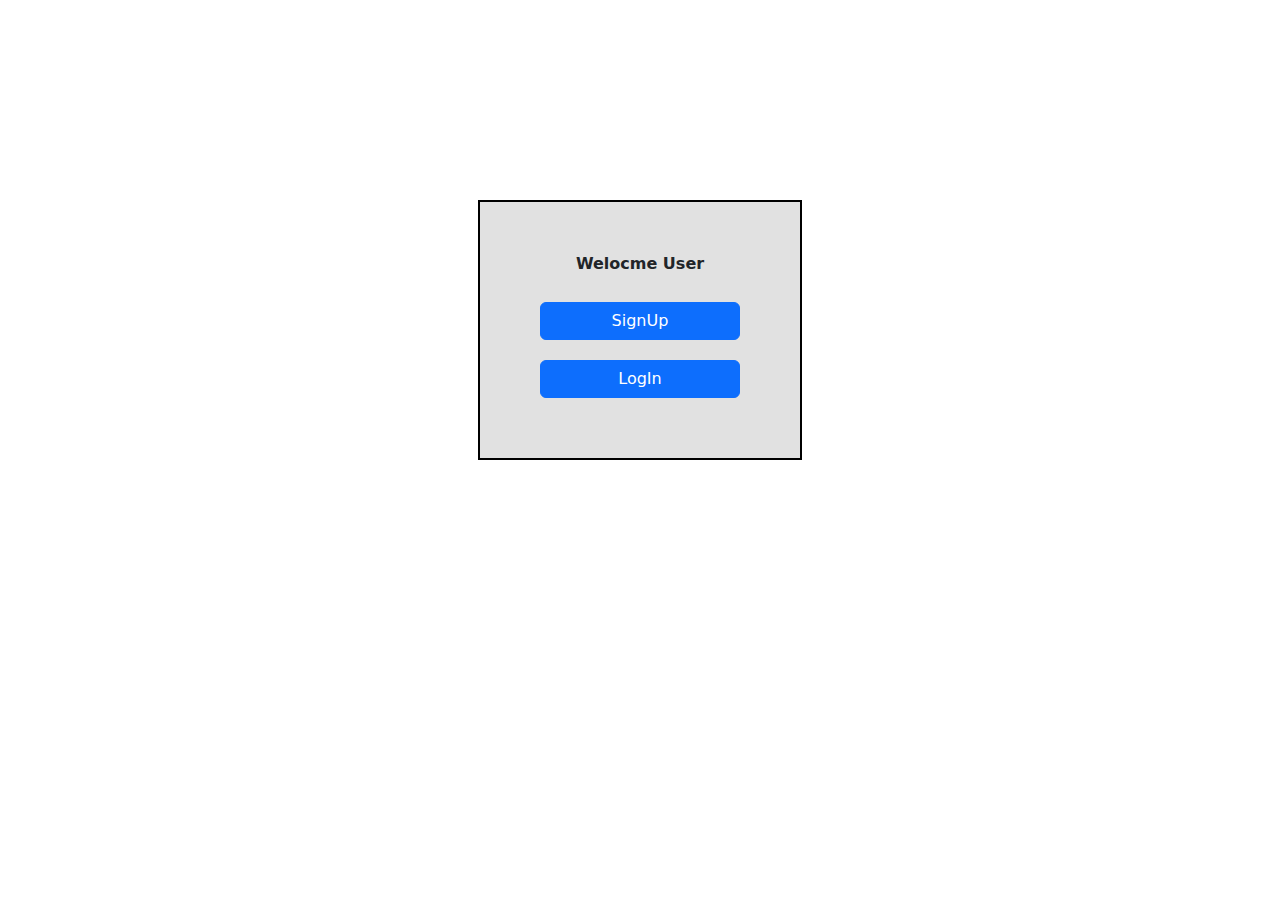
<file: index.html>
<!DOCTYPE html>
<html lang="en">
<head>
    <meta charset="UTF-8">
    <meta name="viewport" content="width=device-width, initial-scale=1.0">

    <title>Document</title>
<link href="./home.css" rel="stylesheet"/>
<link href="https://cdn.jsdelivr.net/npm/bootstrap@5.3.3/dist/css/bootstrap.min.css" rel="stylesheet"/>
</head>
<body>
    
   <div class="container">
    <div class="ro1">
        <div class="col d-flex justify-content-center">
           <div class="para">
            <p><b>Welocme User</b></p>
           </div>
        </div>
    </div>

    <div class="row2">
        <div class="col d-flex justify-content-center">
            <div class="button">
             <a href="./signUp.html"> <input class="btn btn-primary"type="submit" value="SignUp">  </a> 
            </div>
        </div>
    </div>

    <div class="row3">
        <div class="col d-flex justify-content-center">
            <div class="button">
                <a href="./LogIn.html"><input class="btn btn-primary" type="submit" value="LogIn"></a>
            </div>
        </div>
    </div>
    
    
   </div>

  
    
</body>
</html>
</file>
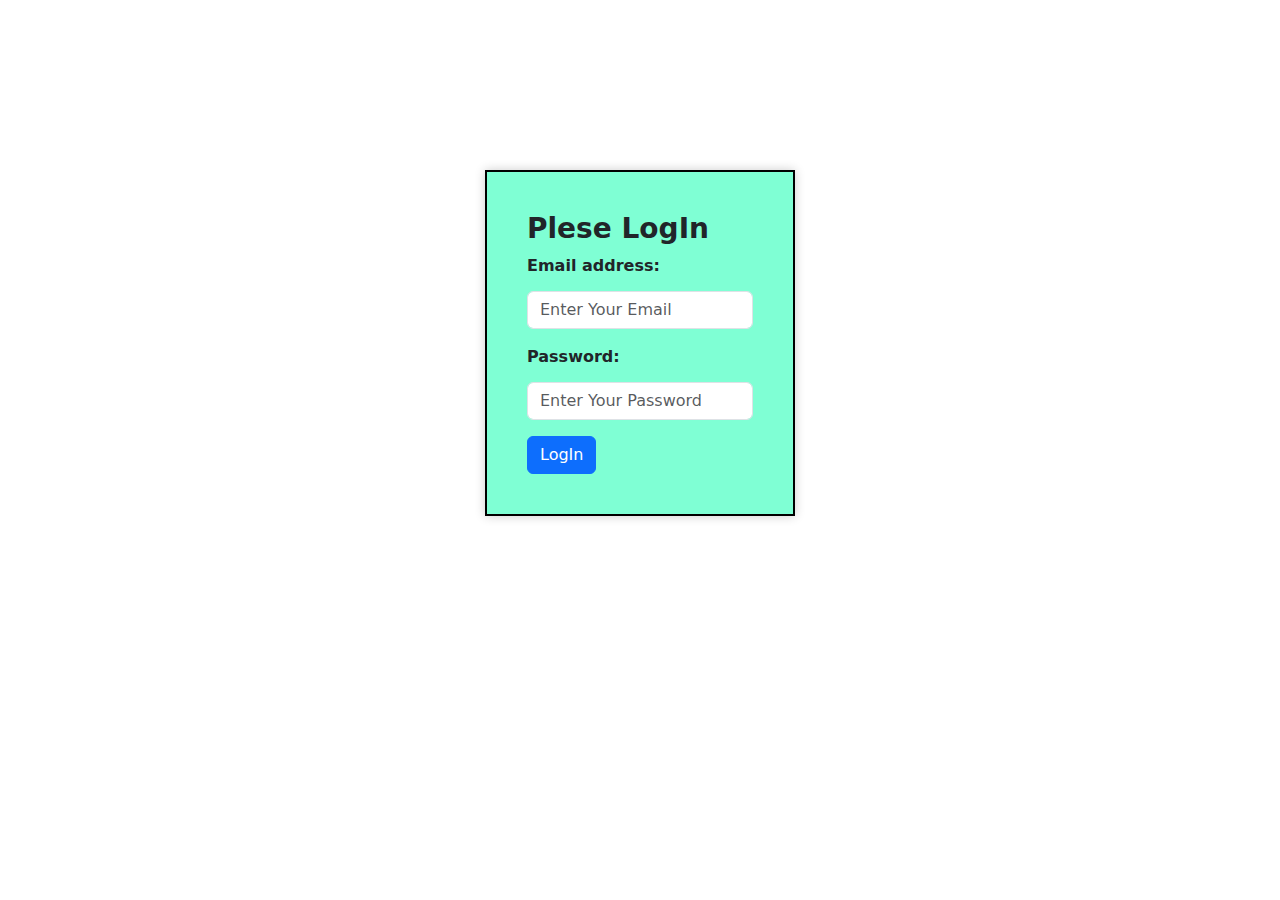
<file: LogIn.html>
<!DOCTYPE html>
<html lang="en">
<head>
    <meta charset="UTF-8">
    <meta name="viewport" content="width=device-width, initial-scale=1.0">
    <title>Document</title>
    <link href="https://cdn.jsdelivr.net/npm/bootstrap@5.3.3/dist/css/bootstrap.min.css" rel="stylesheet">
    <link href="./LogIn.css" rel="stylesheet">
</head>
<body>
   
  <div class="container">
    <form>
      <h3><b>Plese LogIn</b></h3>
        <div class="mb-3">
          <label for="exampleInputEmail1" class="form-label"><b>Email address:</b></label><br>
          <input type="email" class="form-control" id="exampleInputEmail1" placeholder="Enter Your Email" >
          
        </div>
        <div class="mb-3">
          <label for="exampleInputPassword1" class="form-label"><b>Password:</b></label><br>
          <input type="password" class="form-control" id="exampleInputPassword1" placeholder="Enter Your Password">
        </div>
        <button type="submit" class="btn btn-primary" id="submit">LogIn</button>

      </form>

    </div>

  <script src="./LogIn.js"></script>
</body>
</html>
</file>
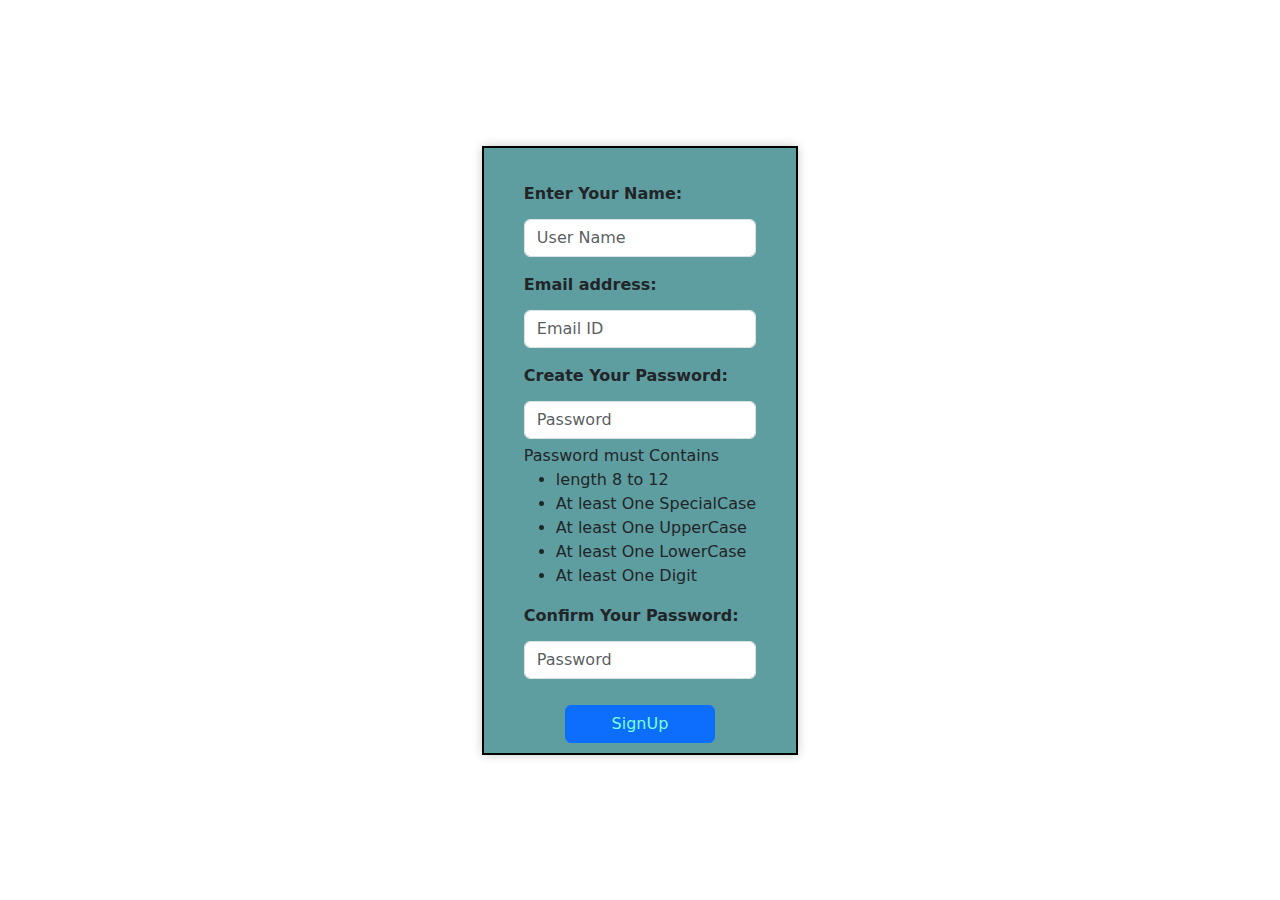
<file: signUp.html>
<!DOCTYPE html>
<html lang="en">
<head>
    <meta charset="UTF-8">
    <meta name="viewport" content="width=device-width, initial-scale=1.0">
    <title>Document</title>
    
   
    <link href="https://cdn.jsdelivr.net/npm/bootstrap@5.3.3/dist/css/bootstrap.min.css" rel="stylesheet"/>
    <link href="./signUp.css" rel="stylesheet" >
    <link rel="stylesheet" href="https://cdnjs.cloudflare.com/ajax/libs/font-awesome/6.0.0-beta3/css/all.min.css" integrity="sha384-3H6lnD1QYCmV7+UrxsIu1FHPStoNrvPFjB4F0hxU3cbU+/Yi92Zqc6KOOqyzOvCo" crossorigin="anonymous">
</head>
<body>
   

<div class="signUpForm">

    <div class="form">
        <div class="mb-3">
            <b id="EnterAllDetails"></b><br>
            <label for="exampleInputEmail1" class="form-label"><b>Enter Your Name:</b></label>
            <input type="text" class="form-control" id="Name" placeholder="User Name">
          </div>
        <div class="mb-3">
          <label for="exampleInputEmail1" class="form-label"><b>Email address:</b></label>
          <input  class="form-control" id="gmail" placeholder="Email ID">
          <b id="EmialVerification"></b>
        </div>
        <div class="mb-3">
          <label for="exampleInputPassword1" class="form-label" ><b>Create Your Password:</b></label>
          <input type="password" class="form-control" id="createPassword" placeholder="Password">
          <p style="margin: 0px;">Password must Contains</p>
          <ul class="PassWord-suggestions">
            <li id="Plength">length 8 to 12</li>
            <li id ="PSpecialCase">At least One SpecialCase</li>
            <li id="PUpperCase">At least One UpperCase</li>
            <li id="PLowerCase">At least One LowerCase</li>
            <li id="PDigit">At least One Digit</li>
          </ul>
        </div>
        <div class="mb-3">
            <label for="exampleInputPassword1" class="form-label" ><b>Confirm Your Password:</b></label>
            <input type="password" class="form-control" id="confirmPassword" placeholder="Password">
            <b id="PassWordMatching"></b>
          </div>
        <div class="SignUpBtn">
        <button type="submit" class="btn btn-primary signBtn" id="submit">SignUp</button>
      </div>
    </div>
</div>


<script src="./signUp.js"></script>
</body>
</html>
</file>
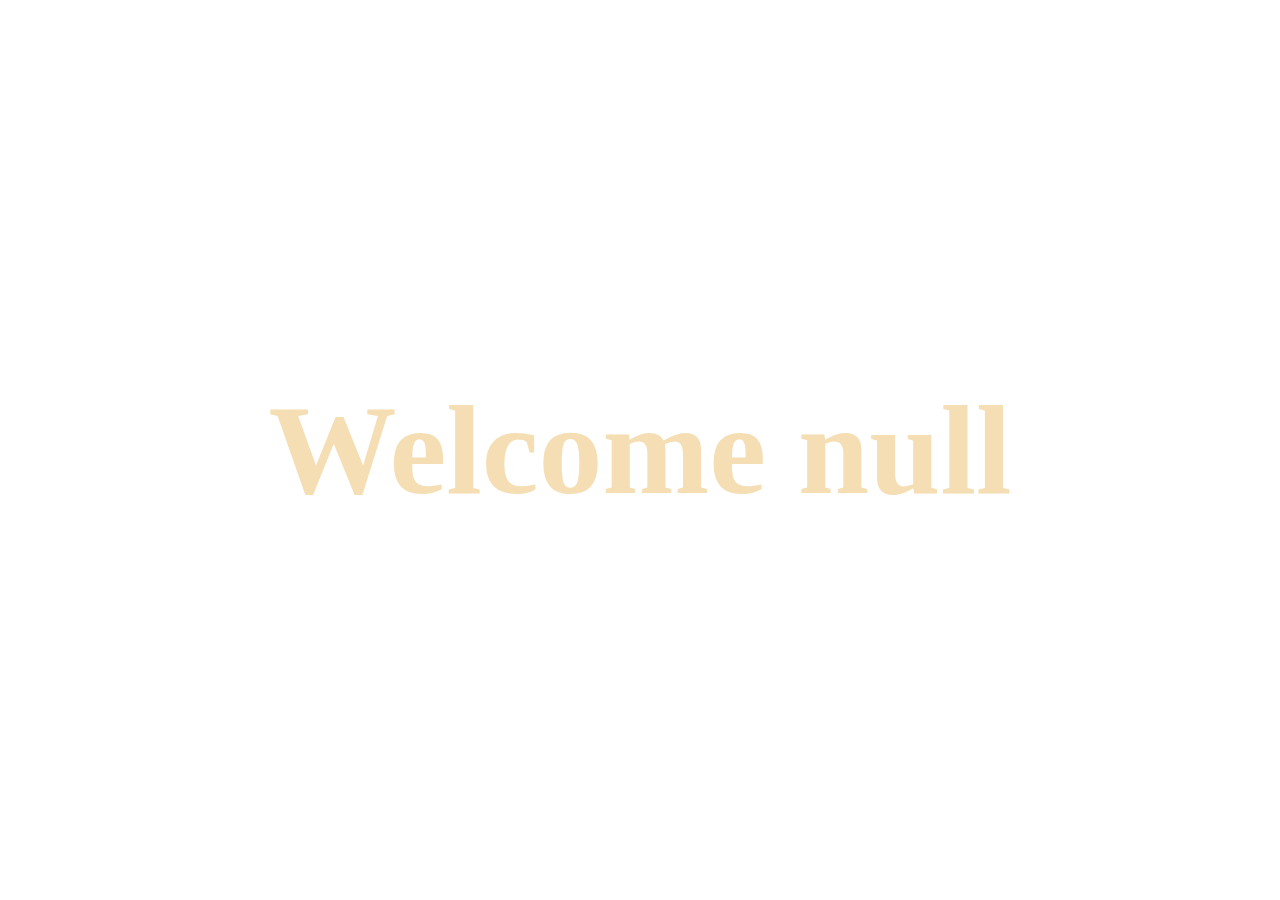
<file: user.html>
<!DOCTYPE html>
<html lang="en">
<head>
    <meta charset="UTF-8">
    <meta name="viewport" content="width=device-width, initial-scale=1.0">
    <title>Document</title>
    <link href="./user.css" rel="stylesheet">
</head>
<body>
    <div class="container">
        
        <h1 id="userName"></h1>

        
    </div>
   



    <script src="./user.js"></script>
</body>
</html>
</file>
<file: home.css>
.container{
    background-color: rgb(225,225,225);
    margin-top: 200px;
    padding: 50px !important;
    border:  2px solid black;
    width: fit-content !important;


}

.btn {
    margin: 10px;
    width: 200px;

}
</file>
<file: LogIn.css>
body{
    
    background-image: url("https://t4.ftcdn.net/jpg/04/60/71/01/360_F_460710131_YkD6NsivdyYsHupNvO3Y8MPEwxTAhORh.jpg");
   

}
.container{
    display: flex;
    justify-content: center ;
    margin-top: 170px; 
}
form{
    border: 2px solid black;
    padding: 40px;
    background-color: aquamarine;
    box-shadow: 0px 0px 10px 0px rgba(0, 0, 0, 0.2);
}
input{
    padding: 5px;
    margin: 5px 0px;
}
</file>
<file: signUp.css>
body{

    background-image: url("https://www.shutterstock.com/image-photo/compliance-theme-blurred-city-abstract-600nw-1318349732.jpg");
}
.signUpForm{
    display: flex;
    justify-content: center ;
    height: 100vh;
    align-items: center;
    
}
.form{
    border: 2px solid black;
    padding: 10px 40px;
    background-color:cadetblue;
    box-shadow: 0px 0px 10px 0px rgba(0, 0, 0, 0.2);
}
input{
    padding: 5px;
    margin: 5px 0px;
}
.SignUpBtn{
    display: flex;
    justify-content: center;
}
.signBtn{
    width :150px;
    margin-top: 10px;
    color: aquamarine;
   
}
li{
    text-decoration: none;
}
</file>
<file: user.css>
body{
    margin: 0px;
    padding: 0px;
    width: 100%;
    height: 100vh;
    background-image: url("https://w0.peakpx.com/wallpaper/356/645/HD-wallpaper-always-smile-always-face-smile-happy.jpg");
    background-size: cover;
    background-position: center;
    background-repeat: no-repeat;
    display: flex;
    justify-content: center;
    align-items: center;
}

#userName{
    margin: 0px;
    padding: 0px;
    color: wheat;
    font-size: 5vw;
}

@media (min-width: 300px) {
    

    body {
        background-size: 100% 100%;
    }
    #userName{
        margin: 0px;
        padding: 0px;
        color: wheat;
        font-size:10vw;
    }
    
}
</file>
